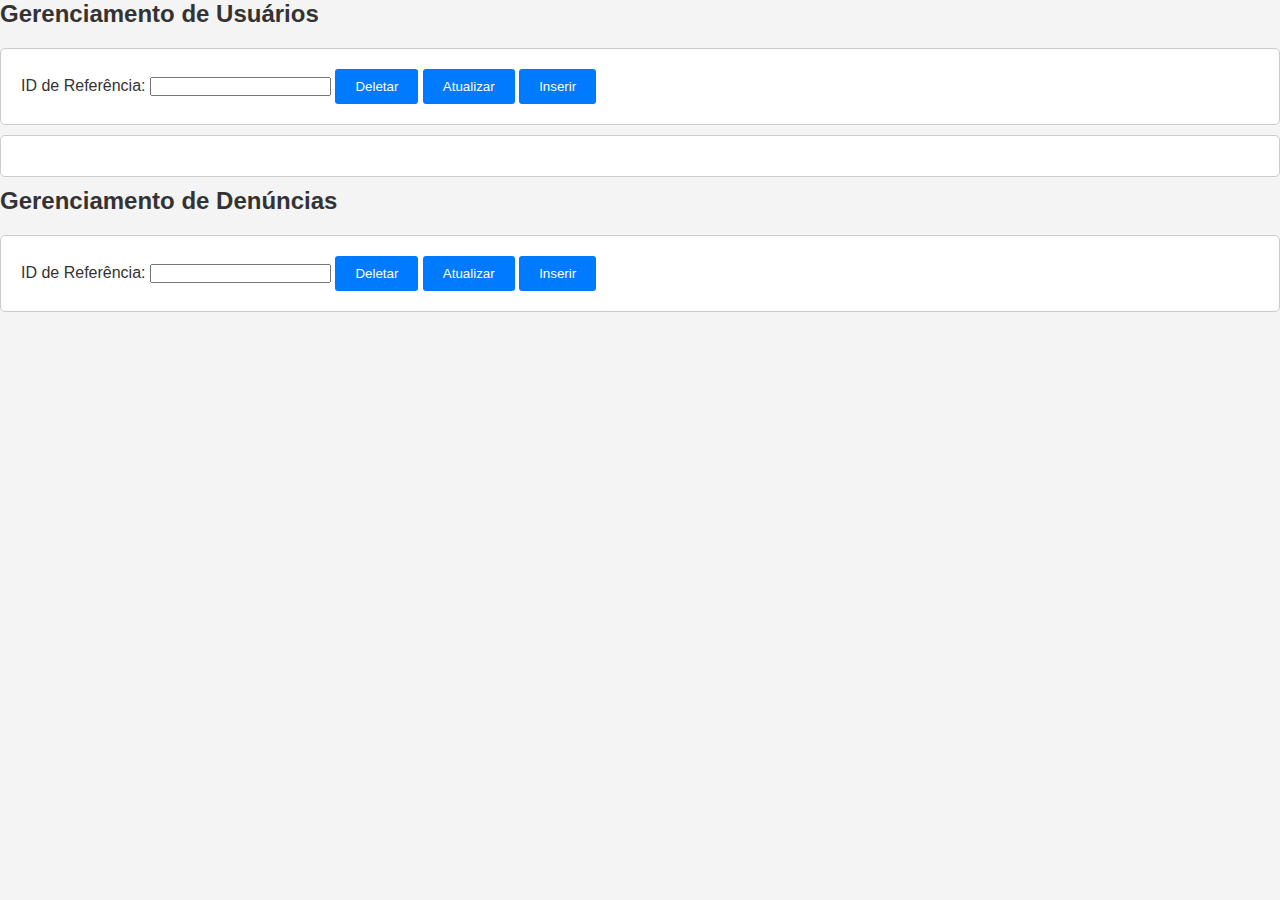
<file: target/classes/templates/gerenciador.html>
<!DOCTYPE html>
<html>
<head>
    <title>Gerenciamento CRUD</title>
    <link rel="stylesheet" href="gerenciador.css">
</head>
<body>
    <h1>Gerenciamento de Usuários</h1>
    <form action="http://localhost:6793/usuario" method="GET" id="searchLogin">
    <div>
        <label for="id">ID de Referência:</label>
        <input type="number" id="id" name="id">
        <button id="user-delete">Deletar</button>
        <button id="user-update">Atualizar</button>
        <button id="user-insert">Inserir</button>
    </div>
    <div id="user-result">
    </div>
       

    <h1>Gerenciamento de Denúncias</h1>
    <div>
        <label for="id">ID de Referência:</label>
        <input type="number" id="id" name="id">
        <button id="report-delete">Deletar</button>
        <button id="report-update">Atualizar</button>
        <button id="report-insert">Inserir</button>
    </div>
</form>
</body>
</html>
</file>
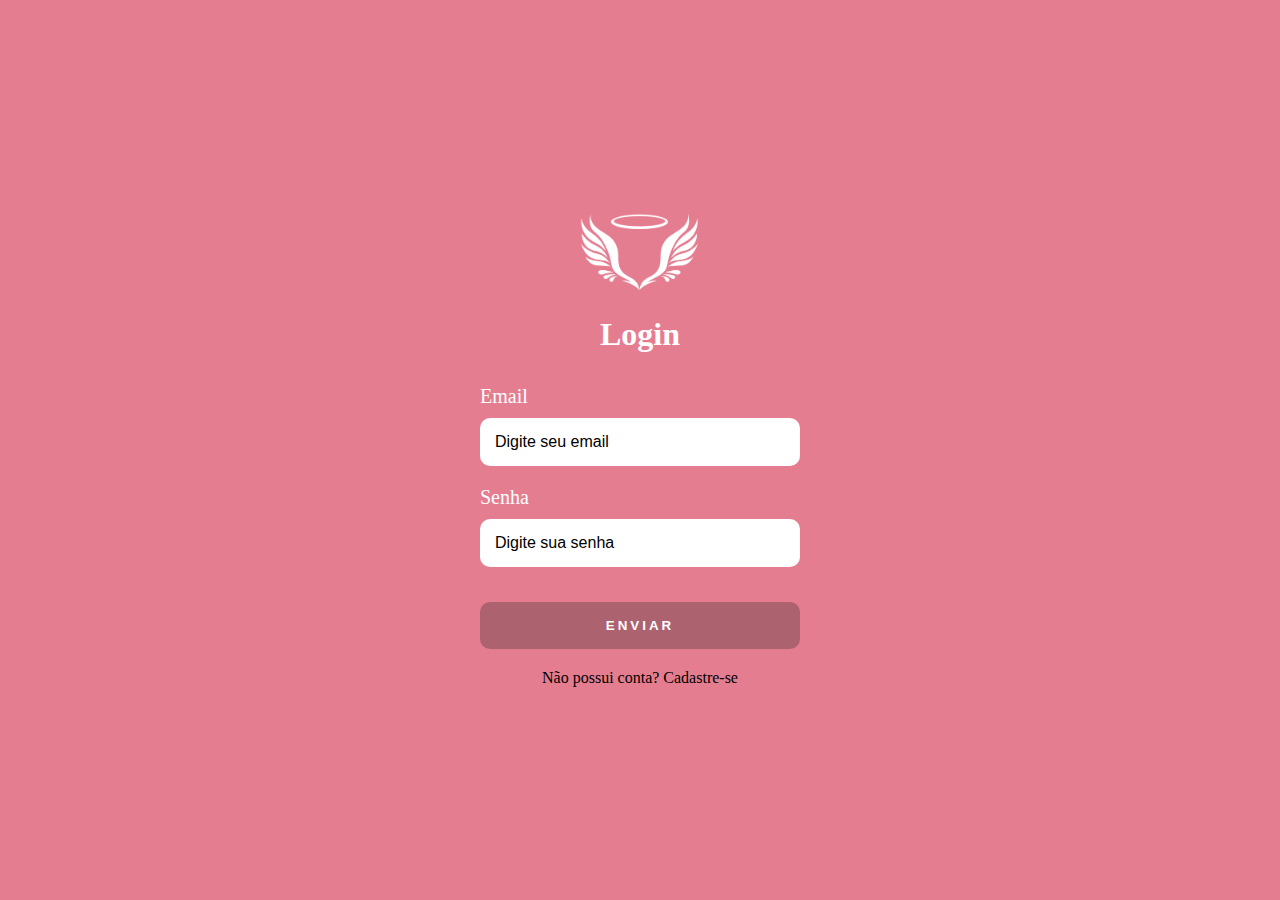
<file: target/classes/templates/login.html>
<!DOCTYPE html>
<html lang="pt-BR">

<head>
  <meta charset="UTF-8">
  <title>G.A Login</title>
  <meta name="viewport" content="width=device-width, initial-scale=1.0">
  <meta http-equiv="X-UA-Compatible" content="ie=edge">
  <link href="CSS/login.css" rel="stylesheet">
  <link href="CSS/reset.css" rel="stylesheet"> 
  <link href="imgs/logo/White.png" rel="icon">
</head>

<!------------------------------------------------------------------------------------>

<!--Login-->
<body>
<form action="http://localhost:6793/usuario" method="GET" id="searchLogin">
  <div class="main_login">
    <div class="area_login">
      <div class="card_login">
        <a href="index.html"><img src="imgs/logo/White.png" alt="Login"></a>
        <h1>Login</h1>       
        <div class="campos_login">
          <form id="register-form" action=""></form>
          <label for="email">Email</label>
          <input type="email" id="login" name="login" placeholder="Digite seu email">
        </div>
        <div class="campos_login">
          <label for="lastname">Senha</label>
          <input type="password" name="senha" id="senha" placeholder="Digite sua senha">
        </div>
        <button class="btn_login" type="submit" onclick="logado">Enviar</button>
        <div class="cadastro">
          <a href="cadastro.html">Não possui conta? Cadastre-se</a>
        </div>
      </div>
    </div>
  </div>
  </form>
<!--Fim - Login-->

<!------------------------------------------------------------------------------------>

 <!--
	   <form action="http://localhost:6793/usuario" method="GET" id="searchLogin">
        
		<h1>Buscar</h1>
        <label for="idBuscar">Buscar por ID:</label>
        <input type="number" id="idBuscar" name="idBuscar" required>
        <button type="button" onclick="obterDetalhes()">Obter Detalhes</button>
        
    </form>
    

    <script>
        function logado() {
            const form = document.getElementById("searchLogin");
            var formData = new FormData(form);
            var idDigitado = formData.get("login", "senha"); // Usando o novo campo de entrada

            window.location.href = "http://localhost:6793/index.html";
        }
    </script>
    -->

</body>
</html>
</file>
<file: target/classes/templates/CSS/login.css>
/*Login*/
.main_login{
    width: 100vw;
    height: 100vh;
    background: var(--cor-primaria);
    display: flex;
    justify-content: center;
    align-items: center;
}

/*Div Login*/
.area_login{
    width: 50vw;
    height: 100vh;
    display: flex;
    justify-content: center;
    align-items: center;
}

/*Area Login*/
.card_login{
    width: 50%;
    display: flex;
    justify-content: center;
    align-items: center;
    flex-direction: column;
    padding: 30px 35px;
    box-shadow: 1px 1px 20px var();
    background-color: var(--cor-primaria); 
}

/*Titulo Login*/
.card_login h1{
    color: var(--cor-texto);
    font-weight: 800;
}

/*Logo Login*/
.card_login img{
    width: 120px;
    object-fit: cover;
}

/*Campos Login*/
.campos_login{
    width: 100%;
    display: flex;
    flex-direction: column;
    align-items: flex-start;
    justify-content: center;
    margin: 10px 0px;
    color: var(--cor-texto_2);
}

/*Inputs Login*/
.campos_login input{
    width: 100%;
    border: none;
    border-radius: 10px;
    padding: 15px;
    font-size: 12pt;

    outline: none;
    box-sizing: border-box;
    background-color: var(--cor-texto);
    color: var(--cor-texto_2);
}

/*Placeholder Inputs Login*/
.campos_login input::placeholder{
    color: var(--cor-texto_2)
}

/*Titulo dos Imputs*/
.campos_login label{
    color: var(--cor-texto);
    margin-bottom: 10px;
    font-size: 20px;
}

/*Div Botão Login*/
.full-box{
    width: 100%;
}

/*Botão Login*/
.btn_login{
    width: 100%;
    padding: 16px 0px;
    margin-top: 25px;
    margin-bottom: 20px;
    border: none;
    border-radius: 10px;
    outline: none;
    text-transform: uppercase;
    font-weight: 800;
    letter-spacing: 3px;
    color: var(--cor-texto);
    background-color: var(--cor-terciaria);
    box-shadow: 1px 1px 20px var(--sombra-cor);
    cursor: pointer;
}

/*Link Fazer Cadastro*/
.cadastro a{
    color: var(--cor-texto_2);
    text-decoration: none;
}
/*Fim Login*/

/*------------------------------------------------------------------------------------*/

/*Cadastro*/


.main_cadastro{
    width: 100vw;
    height: 100vh;
    background: var(--cor-primaria);
    display: flex;
    justify-content: center;
    align-items: center;
}

/*Div Cadastro*/
.area_cadastro{
    width: 50vw;
    height: 100vh;
    display: flex;
    justify-content: center;
    align-items: center;
}

/*Area Cadastro*/
.card_cadastro{
    width: 50%;
    display: flex;
    justify-content: center;
    align-items: center;
    flex-direction: column;
    padding: 30px 35px;
    box-shadow: 1px 1px 20px var(--cor-primaria);
    background-color: var(--cor-primaria); 
    border-radius: 10px;   
    border-width: 1px;
    border-style: solid;
    border-color: var(--cor-primaria);
}

/*Titulo Cadastro*/
.card_cadastro h1{
    color: var(--cor-texto);
    font-weight: 800;
}

/*Logo Cadastro*/
.card_cadastro img{
    width: 120px;
    object-fit: cover;
}

/*Campos Cadastro*/
.campos_cadastro{
    width: 100%;
    display: flex;
    flex-direction: column;
    align-items: flex-start;
    justify-content: center;
    margin: 10px 0px;
}

/*Inputs Cadastro*/
.campos_cadastro input{
    width: 100%;
    border: none;
    border-radius: 10px;
    padding: 15px;
    font-size: 12pt;
    outline: none;
    box-sizing: border-box;
    background-color: var(--cor-texto);
    color: var(--cor-texto_2);
}

/*Titulo dos Imputs*/
.campos_cadastro label{
    color: var(--cor-texto);
    margin-bottom: 10px;
    font-size: 20px;
}

/*Botão Cadastro*/
.btn_cadastro{
    width: 100%;
    padding: 16px 0px;
    margin: 25px;
    border: none;
    border-radius: 10px;
    outline: none;
    text-transform: uppercase;
    font-weight: 800;
    letter-spacing: 3px;
    color: var(--cor-texto);
    background-color: var(--cor-terciaria);
    cursor: pointer;
}

/*Link Login*/
.login a{
    color: var(--cor-texto_2);
    text-decoration: none;
}
/*Fim Fazer Cadastro*/
</file>
<file: target/classes/templates/gerenciador.css>
/* Reset de estilos para garantir consistência entre navegadores */
* {
    margin: 0;
    padding: 0;
    box-sizing: border-box;
}

/* Estilo para o corpo da página */
body {
    font-family: Arial, sans-serif;
    background-color: #f4f4f4;
    color: #333;
    margin: 0;
    padding: 0;
}

/* Estilo para os títulos h1 */
h1 {
    font-size: 24px;
    color: #333;
    margin-bottom: 20px;
}

/* Estilo para áreas de conteúdo */
div {
    background-color: #fff;
    border: 1px solid #ccc;
    border-radius: 5px;
    padding: 20px;
    margin: 10px 0;
}

/* Estilo para campos de entrada de texto */
input[type="text"] {
    width: 100%;
    padding: 10px;
    margin-bottom: 10px;
    border: 1px solid #ccc;
    border-radius: 3px;
}

/* Estilo para botões */
button {
    background-color: #007BFF;
    color: #fff;
    border: none;
    border-radius: 3px;
    padding: 10px 20px;
    cursor: pointer;
    transition: background-color 0.3s;
}

button:hover {
    background-color: #0056b3;
}

/* Adicione estilos adicionais conforme necessário */
</file>
